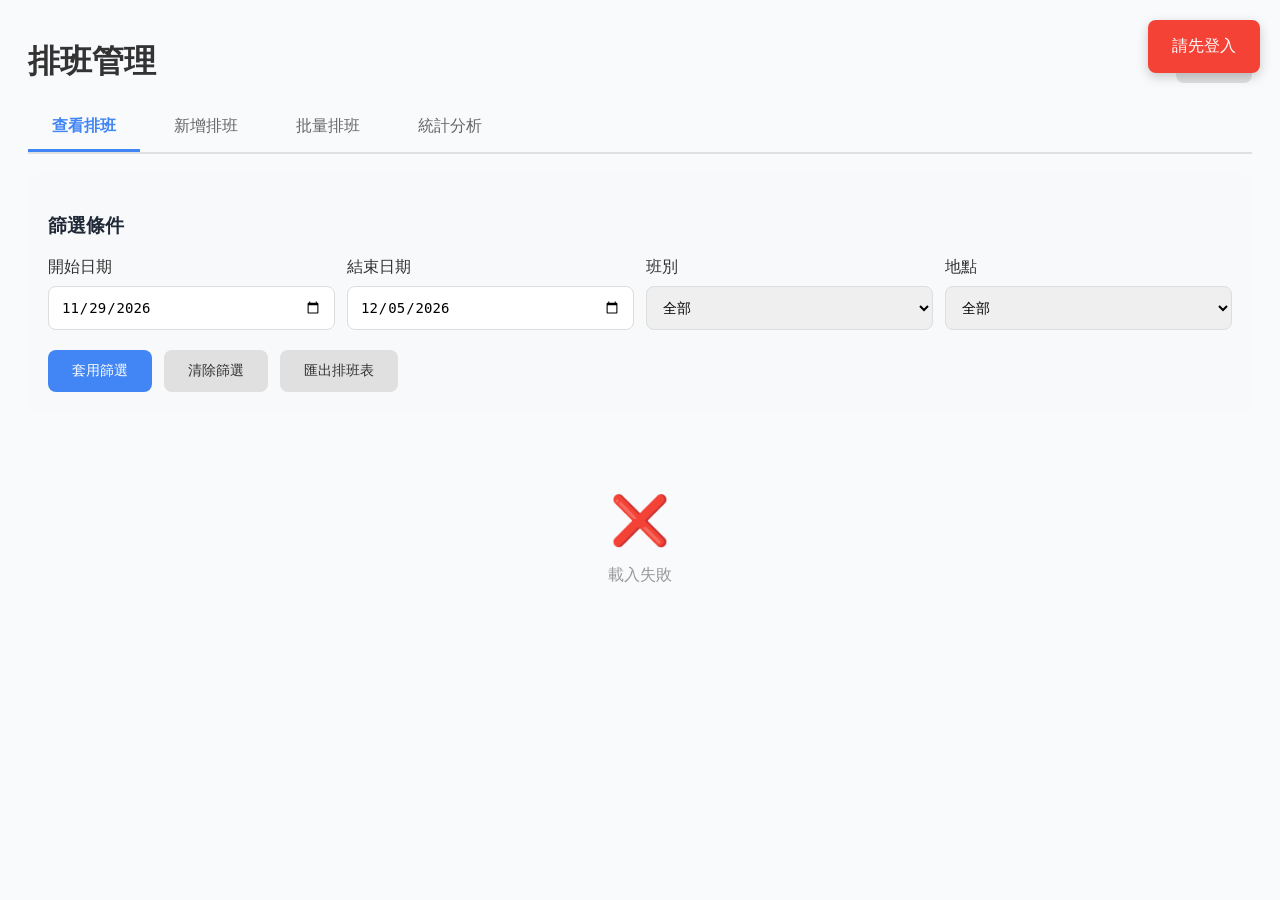
<file: shift.html>
<!DOCTYPE html>
<html lang="zh-TW">
<head>
    <meta charset="UTF-8">
    <meta name="viewport" content="width=device-width, initial-scale=1.0">
    <title data-i18n="SHIFT_PAGE_TITLE">排班管理 - 出勤系統</title>
    <link rel="stylesheet" href="style.css">
    <style>
        .shift-container {
            max-width: 1400px;
            margin: 20px auto;
            padding: 20px;
        }

        .page-header {
            display: flex;
            justify-content: space-between;
            align-items: center;
            margin-bottom: 20px;
        }

        .page-header h1 {
            margin: 0;
            color: #333;
        }

        .shift-tabs {
            display: flex;
            gap: 10px;
            margin-bottom: 20px;
            border-bottom: 2px solid #e0e0e0;
        }

        .shift-tab {
            padding: 12px 24px;
            background: none;
            border: none;
            border-bottom: 3px solid transparent;
            cursor: pointer;
            font-size: 16px;
            color: #666;
            transition: all 0.3s;
        }

        .shift-tab.active {
            color: #4285f4;
            border-bottom-color: #4285f4;
            font-weight: 600;
        }

        .shift-tab:hover {
            color: #4285f4;
        }

        .tab-content {
            display: none;
        }

        .tab-content.active {
            display: block;
        }

        .shift-card {
            background: white;
            border-radius: 12px;
            padding: 24px;
            margin-bottom: 20px;
            box-shadow: 0 2px 8px rgba(0,0,0,0.1);
        }

        .shift-form {
            display: grid;
            gap: 16px;
        }

        .form-group {
            display: flex;
            flex-direction: column;
        }

        .form-group label {
            margin-bottom: 8px;
            font-weight: 500;
            color: #333;
        }

        .form-group input,
        .form-group select,
        .form-group textarea {
            padding: 12px;
            border: 1px solid #ddd;
            border-radius: 8px;
            font-size: 14px;
        }

        .form-group textarea {
            min-height: 80px;
            resize: vertical;
        }

        .form-row {
            display: grid;
            grid-template-columns: repeat(auto-fit, minmax(200px, 1fr));
            gap: 16px;
        }

        .btn-group {
            display: flex;
            gap: 12px;
            margin-top: 20px;
        }

        .btn {
            padding: 12px 24px;
            border: none;
            border-radius: 8px;
            cursor: pointer;
            font-size: 14px;
            font-weight: 500;
            transition: all 0.3s;
        }

        .btn-primary {
            background: #4285f4;
            color: white;
        }

        .btn-primary:hover {
            background: #357ae8;
        }

        .btn-secondary {
            background: #e0e0e0;
            color: #333;
        }

        .btn-secondary:hover {
            background: #d0d0d0;
        }

        .btn-danger {
            background: #ea4335;
            color: white;
        }

        .btn-danger:hover {
            background: #d93025;
        }

        .shift-list {
            margin-top: 20px;
        }

        .shift-item {
            background: white;
            border-radius: 8px;
            padding: 16px;
            margin-bottom: 12px;
            border-left: 4px solid #4285f4;
            display: flex;
            justify-content: space-between;
            align-items: center;
            transition: all 0.3s;
        }

        .shift-item:hover {
            box-shadow: 0 4px 12px rgba(0,0,0,0.1);
            transform: translateY(-2px);
        }

        .shift-info {
            flex: 1;
        }

        .shift-info h3 {
            margin: 0 0 8px 0;
            color: #333;
            font-size: 16px;
        }

        .shift-info p {
            margin: 4px 0;
            color: #666;
            font-size: 14px;
        }

        .shift-actions {
            display: flex;
            gap: 8px;
        }

        .btn-icon {
            padding: 8px 16px;
            background: #f5f5f5;
            border: none;
            border-radius: 6px;
            cursor: pointer;
            font-size: 12px;
            transition: all 0.3s;
        }

        .btn-icon:hover {
            background: #e0e0e0;
        }

        .filter-section {
            background: #f8f9fa;
            padding: 20px;
            border-radius: 8px;
            margin-bottom: 20px;
        }

        .filter-row {
            display: grid;
            grid-template-columns: repeat(auto-fit, minmax(200px, 1fr));
            gap: 12px;
            margin-bottom: 12px;
        }

        .stats-grid {
            display: grid;
            grid-template-columns: repeat(auto-fit, minmax(200px, 1fr));
            gap: 16px;
            margin-bottom: 20px;
        }

        .stat-card {
            background: white;
            padding: 24px;
            border-radius: 12px;
            box-shadow: 0 2px 8px rgba(0,0,0,0.1);
            text-align: center;
        }

        .stat-value {
            font-size: 36px;
            font-weight: 700;
            color: #4285f4;
            margin: 8px 0;
        }

        .stat-label {
            color: #666;
            font-size: 14px;
            font-weight: 500;
        }

        .badge {
            display: inline-block;
            padding: 4px 12px;
            border-radius: 12px;
            font-size: 12px;
            font-weight: 600;
            margin-left: 8px;
        }

        .badge-morning {
            background: #fff3e0;
            color: #e65100;
        }

        .badge-afternoon {
            background: #e3f2fd;
            color: #0d47a1;
        }

        .badge-night {
            background: #f3e5f5;
            color: #4a148c;
        }

        .badge-full {
            background: #e8f5e9;
            color: #1b5e20;
        }

        .badge-custom {
            background: #fff9c4;
            color: #f57f17;
        }

        .shift-custom {
            background: #fff9c4;
            border-left-color: #fbc02d;
            color: #f57f17;
        }

        /* 排休樣式 */
        .badge-dayoff {
            background: #f5f5f5;
            color: #757575;
        }

        .shift-dayoff {
            background: #fafafa;
            border-left-color: #9e9e9e;
            color: #757575;
        }

        /* 排休日曆顯示 */
        .calendar-day.has-dayoff {
            background: #fafafa;
            border-color: #e0e0e0;
        }

        .shift-item-mini.shift-dayoff {
            background: #f5f5f5;
            border-left-color: #9e9e9e;
            color: #757575;
            font-style: italic;
        }

        .loading {
            text-align: center;
            padding: 40px;
            color: #666;
            grid-column: 1 / -1;
        }

        .loading::after {
            content: '...';
            animation: dots 1.5s infinite;
        }

        @keyframes dots {
            0%, 20% { content: '.'; }
            40% { content: '..'; }
            60%, 100% { content: '...'; }
        }

        .empty-state {
            text-align: center;
            padding: 60px 20px;
            color: #999;
        }

        .empty-state-icon {
            font-size: 48px;
            margin-bottom: 16px;
        }

        .required::after {
            content: ' *';
            color: #ea4335;
        }

        .batch-upload-area {
            border: 2px dashed #ddd;
            border-radius: 8px;
            padding: 40px;
            text-align: center;
            cursor: pointer;
            transition: all 0.3s;
        }

        .batch-upload-area:hover {
            border-color: #4285f4;
            background: #f8f9fa;
        }

        .batch-upload-area.drag-over {
            border-color: #4285f4;
            background: #e3f2fd;
        }

        /* ========================================
           月曆樣式
           ======================================== */

        /* 月份選擇器 */
        .calendar-header {
            background: white;
            border-radius: 12px;
            padding: 20px;
            margin: 20px 0;
            box-shadow: 0 2px 8px rgba(0,0,0,0.1);
            display: flex;
            justify-content: space-between;
            align-items: center;
            flex-wrap: wrap;
            gap: 16px;
        }

        .month-selector {
            display: flex;
            align-items: center;
            gap: 16px;
        }

        .month-btn {
            padding: 8px 16px;
            background: #4285f4;
            color: white;
            border: none;
            border-radius: 8px;
            cursor: pointer;
            font-size: 14px;
            transition: background 0.3s;
            font-weight: 500;
        }

        .month-btn:hover {
            background: #357abd;
        }

        .current-month {
            font-size: 20px;
            font-weight: bold;
            color: #333;
            min-width: 150px;
            text-align: center;
        }

        .today-btn {
            padding: 8px 16px;
            background: #f5f5f5;
            border: 1px solid #ddd;
            border-radius: 8px;
            cursor: pointer;
            font-size: 14px;
            transition: background 0.2s;
        }

        .today-btn:hover {
            background: #e0e0e0;
        }

        /* 月曆容器 */
        .calendar-container {
            background: white;
            border-radius: 12px;
            padding: 20px;
            margin-bottom: 20px;
            box-shadow: 0 2px 8px rgba(0,0,0,0.1);
        }

        .calendar-weekdays {
            display: grid;
            grid-template-columns: repeat(7, 1fr);
            gap: 8px;
            margin-bottom: 8px;
        }

        .calendar-weekday {
            text-align: center;
            padding: 12px 8px;
            font-weight: 600;
            color: #666;
            font-size: 14px;
            background: #f5f5f5;
            border-radius: 6px;
        }

        .calendar-grid {
            display: grid;
            grid-template-columns: repeat(7, 1fr);
            gap: 8px;
        }

        .calendar-day {
            background: #fafafa;
            border: 1px solid #e0e0e0;
            border-radius: 8px;
            padding: 8px;
            min-height: 120px;
            position: relative;
            transition: all 0.2s;
            cursor: pointer;
        }

        .calendar-day:hover {
            background: #f5f5f5;
            box-shadow: 0 2px 4px rgba(0,0,0,0.1);
            transform: translateY(-1px);
        }

        .calendar-day.other-month {
            background: #f9f9f9;
            opacity: 0.5;
        }

        .calendar-day.today {
            border: 2px solid #4285f4;
            background: #e3f2fd;
        }

        .calendar-day.has-shifts {
            background: white;
            border-color: #4285f4;
        }

        .day-number {
            font-size: 14px;
            font-weight: 600;
            color: #333;
            margin-bottom: 6px;
            display: block;
        }

        .calendar-day.today .day-number {
            color: #4285f4;
            font-size: 16px;
        }

        .calendar-day.other-month .day-number {
            color: #999;
        }

        .day-shifts {
            display: flex;
            flex-direction: column;
            gap: 4px;
            max-height: 90px;
            overflow-y: auto;
        }

        .day-shifts::-webkit-scrollbar {
            width: 4px;
        }

        .day-shifts::-webkit-scrollbar-track {
            background: #f1f1f1;
            border-radius: 10px;
        }

        .day-shifts::-webkit-scrollbar-thumb {
            background: #888;
            border-radius: 10px;
        }

        .shift-item-mini {
            padding: 5px 8px;
            border-radius: 5px;
            font-size: 11px;
            border-left: 3px solid;
            cursor: pointer;
            transition: all 0.2s;
            background: white;
        }

        .shift-item-mini:hover {
            transform: translateX(2px);
            box-shadow: 0 2px 4px rgba(0,0,0,0.15);
        }

        .shift-morning {
            background: #fff3e0;
            border-left-color: #ff9800;
            color: #e65100;
        }

        .shift-afternoon {
            background: #e3f2fd;
            border-left-color: #2196f3;
            color: #0d47a1;
        }

        .shift-night {
            background: #f3e5f5;
            border-left-color: #9c27b0;
            color: #4a148c;
        }

        .shift-full {
            background: #e8f5e9;
            border-left-color: #4caf50;
            color: #1b5e20;
        }

        .shift-item-name {
            font-weight: 600;
            white-space: nowrap;
            overflow: hidden;
            text-overflow: ellipsis;
            margin-bottom: 2px;
        }

        .shift-item-time {
            font-size: 10px;
            opacity: 0.8;
        }

        .shift-count {
            position: absolute;
            bottom: 6px;
            right: 6px;
            background: #4285f4;
            color: white;
            border-radius: 12px;
            padding: 3px 8px;
            font-size: 10px;
            font-weight: 600;
            box-shadow: 0 2px 4px rgba(0,0,0,0.2);
        }

        /* 分布圖表 */
        .distribution-section {
            background: white;
            border-radius: 12px;
            padding: 24px;
            margin-top: 20px;
            box-shadow: 0 2px 8px rgba(0,0,0,0.1);
        }

        .distribution-title {
            font-size: 18px;
            font-weight: bold;
            color: #333;
            margin-bottom: 20px;
            padding-bottom: 10px;
            border-bottom: 2px solid #f0f0f0;
        }

        .distribution-bars {
            display: flex;
            flex-direction: column;
            gap: 12px;
        }

        .distribution-bar-item {
            display: flex;
            align-items: center;
            gap: 12px;
        }

        .distribution-bar-label {
            min-width: 120px;
            font-size: 14px;
            color: #333;
            font-weight: 500;
        }

        .distribution-bar-container {
            flex: 1;
            height: 32px;
            background: #f5f5f5;
            border-radius: 6px;
            position: relative;
            overflow: hidden;
        }

        .distribution-bar {
            height: 100%;
            background: linear-gradient(90deg, #4285f4, #64b5f6);
            transition: width 0.5s ease;
            display: flex;
            align-items: center;
            padding-right: 8px;
            justify-content: flex-end;
        }

        .distribution-bar-value {
            font-size: 12px;
            color: white;
            font-weight: 600;
        }

        .shift-type-distribution {
            display: grid;
            grid-template-columns: repeat(auto-fit, minmax(250px, 1fr));
            gap: 16px;
        }

        .shift-type-stat {
            background: #f9f9f9;
            padding: 16px;
            border-radius: 8px;
            border: 1px solid #e0e0e0;
            transition: all 0.2s;
        }

        .shift-type-stat:hover {
            box-shadow: 0 2px 8px rgba(0,0,0,0.1);
            transform: translateY(-2px);
        }

        .shift-type-stat-header {
            display: flex;
            justify-content: space-between;
            align-items: center;
            margin-bottom: 12px;
        }

        .shift-type-label {
            padding: 6px 12px;
            border-radius: 6px;
            font-size: 14px;
            font-weight: 600;
        }

        .shift-type-count {
            font-size: 20px;
            font-weight: 700;
            color: #333;
        }

        .shift-type-bar-container {
            height: 10px;
            background: #e0e0e0;
            border-radius: 5px;
            overflow: hidden;
            margin: 8px 0;
        }

        .shift-type-bar {
            height: 100%;
            transition: width 0.5s ease;
        }

        .shift-type-percentage {
            font-size: 12px;
            color: #666;
            text-align: right;
            margin-top: 4px;
        }

        /* 響應式設計 */
        @media (max-width: 768px) {
            .shift-container {
                padding: 12px;
            }

            .shift-tabs {
                overflow-x: auto;
                -webkit-overflow-scrolling: touch;
            }

            .form-row,
            .filter-row {
                grid-template-columns: 1fr;
            }

            .shift-item {
                flex-direction: column;
                align-items: flex-start;
            }

            .shift-actions {
                width: 100%;
                margin-top: 12px;
                justify-content: flex-end;
            }

            .stats-grid {
                grid-template-columns: repeat(2, 1fr);
            }

            .calendar-header {
                flex-direction: column;
                align-items: stretch;
            }

            .month-selector {
                justify-content: center;
            }

            .today-btn {
                width: 100%;
            }

            .calendar-grid {
                gap: 4px;
            }

            .calendar-day {
                min-height: 80px;
                padding: 4px;
            }

            .day-number {
                font-size: 12px;
            }

            .shift-item-mini {
                font-size: 10px;
                padding: 3px 6px;
            }

            .distribution-bar-label {
                min-width: 80px;
                font-size: 12px;
            }

            .shift-type-distribution {
                grid-template-columns: 1fr;
            }
        }
    </style>
</head>
<body>
    <div class="shift-container">
        <div class="page-header">
            <h1 data-i18n="SHIFT_MANAGEMENT_TITLE">排班管理</h1>
            <button class="btn btn-secondary" onclick="goBack()" data-i18n="BTN_BACK">返回</button>
        </div>

        <div class="shift-tabs">
            <button class="shift-tab active" data-tab="view" data-i18n="SHIFT_TAB_VIEW">查看排班</button>
            <button class="shift-tab" data-tab="add" data-i18n="SHIFT_TAB_ADD">新增排班</button>
            <button class="shift-tab" data-tab="batch" data-i18n="SHIFT_TAB_BATCH">批量排班</button>
            <button class="shift-tab" data-tab="stats" data-i18n="SHIFT_TAB_STATS">統計分析</button>
        </div>

        <!-- 查看排班 -->
        <div id="view-tab" class="tab-content active">
            <div class="filter-section">
                <h3 data-i18n="SHIFT_FILTER_TITLE">篩選條件</h3>
                <div class="filter-row">
                    <div class="form-group">
                        <label data-i18n="SHIFT_START_DATE">開始日期</label>
                        <input type="date" id="filter-start-date">
                    </div>
                    <div class="form-group">
                        <label data-i18n="SHIFT_END_DATE">結束日期</label>
                        <input type="date" id="filter-end-date">
                    </div>
                    <div class="form-group">
                        <label data-i18n="SHIFT_TYPE_LABEL">班別</label>
                        <select id="filter-shift-type">
                            <option value="" data-i18n-option="OPTION_ALL">全部</option>
                            <option value="早班" data-i18n-option="SHIFT_TYPE_MORNING">早班</option>
                            <option value="中班" data-i18n-option="SHIFT_TYPE_AFTERNOON">中班</option>
                            <option value="晚班" data-i18n-option="SHIFT_TYPE_NIGHT">晚班</option>
                            <option value="全日班" data-i18n-option="SHIFT_TYPE_FULL">全日班</option>
                            <option value="排休" data-i18n-option="SHIFT_TYPE_DAYOFF">排休</option>
                            <option value="自訂" data-i18n-option="SHIFT_TYPE_CUSTOM">自訂</option>
                        </select>
                    </div>
                    <div class="form-group">
                        <label data-i18n="SHIFT_LOCATION_LABEL">地點</label>
                        <select id="filter-location">
                            <option value="" data-i18n-option="OPTION_ALL">全部</option>
                        </select>
                    </div>
                </div>
                <div class="btn-group">
                    <button class="btn btn-primary" onclick="filterShifts()" data-i18n="BTN_APPLY_FILTER">套用篩選</button>
                    <button class="btn btn-secondary" onclick="clearFilters()" data-i18n="BTN_CLEAR_FILTER">清除篩選</button>
                    <button class="btn btn-secondary" onclick="exportShifts()" data-i18n="BTN_EXPORT_SHIFTS">匯出排班表</button>
                </div>
            </div>

            <div class="shift-list" id="shift-list">
                <div class="loading" data-i18n="SHIFT_LOADING">載入中</div>
            </div>
        </div>

        <!-- 新增排班 -->
        <div id="add-tab" class="tab-content">
            <div class="shift-card">
                <h2 data-i18n="SHIFT_ADD_TITLE">新增排班</h2>
                <form class="shift-form" id="add-shift-form">
                    <div class="form-row">
                        <div class="form-group">
                            <label class="required" data-i18n="SHIFT_EMPLOYEE_LABEL">員工</label>
                            <select id="employee-select" required>
                                <option value="" data-i18n-option="SHIFT_SELECT_EMPLOYEE">請選擇員工</option>
                            </select>
                        </div>
                        <div class="form-group">
                            <label class="required" data-i18n="SHIFT_DATE_LABEL">日期</label>
                            <input type="date" id="shift-date" required>
                        </div>
                    </div>

                    <div class="form-row">
                        <div class="form-group">
                            <label class="required" data-i18n="SHIFT_TYPE_LABEL">班別</label>
                            <select id="shift-type" required>
                                <option value="" data-i18n-option="SHIFT_SELECT_TYPE">請選擇班別</option>
                                <option value="早班" data-i18n-option="SHIFT_MORNING_DESC">早班 (08:00-16:00)</option>
                                <option value="中班" data-i18n-option="SHIFT_AFTERNOON_DESC">中班 (12:00-20:00)</option>
                                <option value="晚班" data-i18n-option="SHIFT_NIGHT_DESC">晚班 (16:00-24:00)</option>
                                <option value="全日班" data-i18n-option="SHIFT_FULL_DESC">全日班 (09:00-18:00)</option>
                                <option value="排休" data-i18n-option="SHIFT_DAYOFF_DESC">排休 (休假日)</option>
                                <option value="自訂" data-i18n-option="SHIFT_CUSTOM_DESC">自訂時間</option>
                            </select>
                        </div>
                        <div class="form-group">
                            <label class="required" data-i18n="SHIFT_START_TIME">上班時間</label>
                            <input type="time" id="start-time" required>
                        </div>
                        <div class="form-group">
                            <label class="required" data-i18n="SHIFT_END_TIME">下班時間</label>
                            <input type="time" id="end-time" required>
                        </div>
                    </div>

                    <div class="form-group">
                        <label class="required" data-i18n="SHIFT_LOCATION_LABEL">地點</label>
                        <select id="shift-location" required>
                            <option value="" data-i18n-option="SHIFT_SELECT_LOCATION">請選擇地點</option>
                        </select>
                    </div>

                    <div class="form-group">
                        <label data-i18n="SHIFT_NOTE_LABEL">備註</label>
                        <textarea id="shift-note" data-i18n="SHIFT_NOTE_PLACEHOLDER" placeholder="輸入備註資訊..."></textarea>
                    </div>

                    <div class="btn-group">
                        <button type="submit" class="btn btn-primary" data-i18n="BTN_ADD_SHIFT">新增排班</button>
                        <button type="button" class="btn btn-secondary" onclick="resetForm()" data-i18n="BTN_RESET">重置</button>
                    </div>
                </form>
            </div>
        </div>

        <!-- 批量排班 -->
        <div id="batch-tab" class="tab-content">
            <div class="shift-card">
                <h2 data-i18n="SHIFT_BATCH_TITLE">批量新增排班</h2>
                <p style="color: #666; margin-bottom: 20px;" data-i18n="SHIFT_BATCH_DESC">
                    上傳 CSV 或 Excel 檔案批量新增排班。檔案格式: 員工ID, 員工姓名, 日期, 班別, 上班時間, 下班時間, 地點, 備註
                </p>
                
                <div class="batch-upload-area" id="upload-area">
                    <div class="empty-state-icon">📄</div>
                    <p data-i18n="SHIFT_UPLOAD_DESC">拖放檔案到此處，或點擊選擇檔案</p>
                    <input type="file" id="batch-file-input" accept=".csv,.xlsx,.xls" style="display: none;">
                    <button class="btn btn-primary" onclick="document.getElementById('batch-file-input').click()" data-i18n="BTN_SELECT_FILE">
                        選擇檔案
                    </button>
                </div>

                <div id="batch-preview" style="display: none; margin-top: 20px;">
                    <h3 data-i18n="SHIFT_PREVIEW_TITLE">預覽資料</h3>
                    <div id="preview-table"></div>
                    <div class="btn-group">
                        <button class="btn btn-primary" onclick="confirmBatchUpload()" data-i18n="BTN_CONFIRM_UPLOAD">確認上傳</button>
                        <button class="btn btn-secondary" onclick="cancelBatchUpload()" data-i18n="BTN_CANCEL">取消</button>
                    </div>
                </div>

                <div style="margin-top: 20px;">
                    <button class="btn btn-secondary" onclick="downloadTemplate()" data-i18n="BTN_DOWNLOAD_TEMPLATE">下載範本檔案</button>
                </div>
            </div>
        </div>

        <!-- 統計分析 -->
        <div id="stats-tab" class="tab-content">
            <!-- 統計卡片 -->
            <div id="stats-grid" class="stats-grid">
                <div class="loading" data-i18n="SHIFT_STATS_LOADING">載入統計資料中</div>
            </div>

            <!-- 月份選擇器 -->
            <div class="calendar-header">
                <div class="month-selector">
                    <button class="month-btn" onclick="previousMonth()" data-i18n="BTN_PREV_MONTH">◀ 上個月</button>
                    <div class="current-month" id="current-month">2025年10月</div>
                    <button class="month-btn" onclick="nextMonth()" data-i18n="BTN_NEXT_MONTH">下個月 ▶</button>
                </div>
                <button class="today-btn" onclick="goToToday()" data-i18n="BTN_TODAY">回到今天</button>
            </div>

            <!-- 完整月曆 -->
            <div class="calendar-container">
                <div class="calendar-weekdays">
                    <div class="calendar-weekday" data-i18n="WEEK_SUNDAY">日</div>
                    <div class="calendar-weekday" data-i18n="WEEK_MONDAY">一</div>
                    <div class="calendar-weekday" data-i18n="WEEK_TUESDAY">二</div>
                    <div class="calendar-weekday" data-i18n="WEEK_WEDNESDAY">三</div>
                    <div class="calendar-weekday" data-i18n="WEEK_THURSDAY">四</div>
                    <div class="calendar-weekday" data-i18n="WEEK_FRIDAY">五</div>
                    <div class="calendar-weekday" data-i18n="WEEK_SATURDAY">六</div>
                </div>
                <div id="calendar-grid" class="calendar-grid">
                    <div class="loading" data-i18n="SHIFT_CALENDAR_LOADING">載入月曆中</div>
                </div>
            </div>

            <!-- 排班分布 -->
            <div id="shift-distribution">
                <!-- 動態載入 -->
            </div>
        </div>
    </div>

    <script src="config.js"></script>
    <script src="shift.js"></script>
</body>
</html>
</file>
<file: style.css>
/* style.css */

/* ======================================= */
/* 亮色模式 / 預設樣式 (Light Mode / Default) */
/* ======================================= */
body {
    /* Tailwind: bg-gray-50 (Light Mode Base Background) */
    background-color: #f8fafc;
    font-family: 'Inter', ui-sans-serif, system-ui, -apple-system, BlinkMacSystemFont, "Segoe UI", Roboto, "Helvetica Neue", Arial, "Noto Sans", sans-serif, "Apple Color Emoji", "Segoe UI Emoji", "Segoe UI Symbol", "Noto Color Emoji";
    /* 全域文字顏色 (Tailwind: text-gray-900) */
    color: #1f2937;
}

/* --- Card --- */
.card {
    /* Tailwind: bg-white */
    background-color: white;
    border-radius: 0.75rem;
    box-shadow: 0 4px 6px -1px rgb(0 0 0 / 0.1), 0 2px 4px -2px rgb(0 0 0 / 0.1);
    transition: all 0.3s ease-in-out;
}

/* --- Main Image (Logo) --- */
.main-image {
    width: auto;
    max-width: 400px;
    height: auto;
    margin: 0 auto 1.5rem;
    display: block;
    object-fit: contain;
    background-color: white;
    padding: 1.5rem;
    border-radius: 1rem;
}

/* 暗黑模式下的 Logo 調整 */
html.dark .main-image {
    background-color: white;
    filter: none;
}

/* --- Primary Button --- */
.btn-primary {
    /* Tailwind: bg-indigo-600 */
    background-color: #4f46e5;
    color: white;
    transition: background-color 0.2s;
}
.btn-primary:hover {
    /* Tailwind: bg-indigo-700 */
    background-color: #4338ca;
}

/* --- Secondary Button --- */
.btn-secondary {
    /* Tailwind: bg-gray-200 */
    background-color: #e5e7eb;
    /* Tailwind: text-gray-800 */
    color: #374151;
    transition: background-color 0.2s;
}
.btn-secondary:hover {
    /* Tailwind: bg-gray-300 */
    background-color: #d1d5db;
}

/* --- Warning Button --- */
.btn-warning {
    /* Tailwind: bg-orange-500 */
    background-color: #f97316;
    color: white;
    transition: background-color 0.2s;
}
.btn-warning:hover {
    /* Tailwind: bg-orange-600 */
    background-color: #ea580c;
}

/* ======================================= */
/* 暗黑模式 / Dark Mode (使用 html.dark)      */
/* ======================================= */

/* --- 全域背景 --- */
html.dark body {
    /* Tailwind: dark:bg-gray-900 */
    background-color: #111827;
    /* 全域文字顏色 (Tailwind: dark:text-gray-100) */
    color: #f3f4f6;
}

/* --- Card --- */
html.dark .card {
    /* Tailwind: dark:bg-gray-800 */
    background-color: #1f2937;
    /* 調整陰影以適應深色背景 */
    box-shadow: 0 10px 15px -3px rgb(255 255 255 / 0.05), 0 4px 6px -4px rgb(255 255 255 / 0.05);
}

/* --- Primary Button --- */
html.dark .btn-primary {
    /* Tailwind: dark:bg-indigo-700 */
    background-color: #4338ca;
}
html.dark .btn-primary:hover {
    /* Tailwind: dark:bg-indigo-600 */
    background-color: #4f46e5;
}

/* --- Secondary Button --- */
html.dark .btn-secondary {
    /* Tailwind: dark:bg-gray-700 */
    background-color: #374151;
    /* Tailwind: dark:text-gray-200 */
    color: #e5e7eb;
}
html.dark .btn-secondary:hover {
    /* Tailwind: dark:bg-gray-600 */
    background-color: #4b5563;
}

/* ======================================= */
/* 其他樣式 (Other Styles) */
/* ======================================= */

/* --- Fade In Animation --- */
.fade-in {
    animation: fadeIn 0.5s ease-in-out;
}
@keyframes fadeIn {
    from { opacity: 0; transform: translateY(-10px); }
    to { opacity: 1; transform: translateY(0); }
}

/* --- Notification --- */
.notification {
    position: fixed;
    top: 1rem;
    right: 1rem;
    z-index: 50;
    border-radius: 0.5rem;
    padding: 1rem 1.5rem;
    box-shadow: 0 10px 15px -3px rgb(0 0 0 / 0.1), 0 4px 6px -4px rgb(0 0 0 / 0.1);
    transform: translateX(200%);
    transition: transform 0.5s ease-in-out;
    background-color: white;
}
.notification.show {
    transform: translateX(0);
}

html.dark .notification {
    background-color: #374151;
    color: #f3f4f6;
}

/* --- Day Cell Styles (日曆單元格) --- */
.day-cell {
    padding: 0.5rem;
    text-align: center;
    border-radius: 0.5rem;
    cursor: pointer;
    user-select: none;
    transition: all 0.2s;
}

/* 亮色模式 */
.day-cell.future-day { background-color: #d1d5db; color: #4b5563; }
.day-cell.normal-day { background-color: #f3f4f6; color: #1f2937; }
.day-cell.abnormal-day { background-color: #fecaca; color: #ef4444; }
.day-cell.pending-adjustment { background-color: #fde68a; color: #d97706; }
.day-cell.pending-virtual { background-color: #e9d5ff; color: #9333ea; }
.day-cell.approved-virtual { background-color: #bfdbfe; color: #2563eb; }
.day-cell.day-off { background-color: #ccfbf1; color: #0d9488; }
.day-cell.today { background-color: #86efac; color: #166534; font-weight: bold; }
.day-cell:hover {
    transform: translateY(-2px);
    box-shadow: 0 2px 4px -1px rgb(0 0 0 / 0.1), 0 1px 2px -1px rgb(0 0 0 / 0.1);
}

/* 暗黑模式下的日曆單元格 */
html.dark .day-cell.future-day { background-color: #374151; color: #9ca3af; }
html.dark .day-cell.normal-day { background-color: #1f2937; color: #d1d5db; }
html.dark .day-cell.abnormal-day { background-color: #991b1b; color: #fecaca; }
html.dark .day-cell.pending-adjustment { background-color: #92400e; color: #fde68a; }
html.dark .day-cell.pending-virtual { background-color: #581c87; color: #e9d5ff; }
html.dark .day-cell.approved-virtual { background-color: #1e40af; color: #bfdbfe; }
html.dark .day-cell.day-off { background-color: #065f46; color: #ccfbf1; }
html.dark .day-cell.today {
    background-color: #15803d;
    color: #bbf7d0;
}
html.dark .day-cell:hover {
    transform: translateY(-2px);
    box-shadow: 0 2px 4px -1px rgb(255 255 255 / 0.1), 0 1px 2px -1px rgb(255 255 255 / 0.05);
}

/* --- Map Styles --- */
#map {
    background: #1e1e1e;
}

/* 暗黑模式下的 Leaflet 地圖 */
html.dark .leaflet-layer,
html.dark .leaflet-control-zoom-in,
html.dark .leaflet-control-zoom-out,
html.dark .leaflet-control-attribution {
    filter: invert(100%) hue-rotate(180deg) brightness(95%) contrast(90%);
}

/* ======================================= */
/* 薪資系統專屬樣式 (Salary System Styles) */
/* ======================================= */

.salary-card-gradient {
    background: linear-gradient(135deg, #667eea 0%, #764ba2 100%);
}

.metric-card {
    position: relative;
    overflow: hidden;
    background: white;
    border-radius: 16px;
    padding: 1.5rem;
    border: 1px solid #e2e8f0;
    transition: all 0.3s ease;
}

.metric-card::before {
    content: '';
    position: absolute;
    top: 0;
    right: 0;
    width: 100px;
    height: 100px;
    background: radial-gradient(circle, rgba(102,126,234,0.1) 0%, transparent 70%);
}

.metric-card:hover {
    transform: translateY(-4px);
    box-shadow: 0 12px 24px rgba(102, 126, 234, 0.15);
}

html.dark .metric-card {
    background: #1e293b;
    border-color: #334155;
}

.amount-display {
    font-family: 'SF Mono', 'Consolas', 'Monaco', monospace;
    font-size: 2rem;
    font-weight: 700;
    letter-spacing: -0.02em;
    background: linear-gradient(135deg, #667eea 0%, #764ba2 100%);
    -webkit-background-clip: text;
    -webkit-text-fill-color: transparent;
    background-clip: text;
    color: transparent;
}

/* 修復紅色金額顯示 */
.amount-display.text-red-500 {
    background: linear-gradient(135deg, #f093fb 0%, #f5576c 100%);
    -webkit-background-clip: text;
    -webkit-text-fill-color: transparent;
    background-clip: text;
    color: transparent;
}

/* 修復白色金額顯示 */
.amount-display.text-white {
    background: none;
    -webkit-background-clip: unset;
    -webkit-text-fill-color: white;
    background-clip: unset;
    color: white;
}

.detail-section {
    background: #f8fafc;
    border-radius: 12px;
    padding: 1.5rem;
    border: 1px solid #e2e8f0;
}

html.dark .detail-section {
    background: #0f172a;
    border-color: #334155;
}

.detail-row {
    display: flex;
    justify-content: space-between;
    align-items: center;
    padding: 0.75rem 0;
    border-bottom: 1px solid rgba(0,0,0,0.05);
    transition: all 0.2s;
}

.detail-row:last-child {
    border-bottom: none;
}

.detail-row:hover {
    background: rgba(102,126,234,0.05);
    padding-left: 0.5rem;
    padding-right: 0.5rem;
    border-radius: 0.5rem;
}

html.dark .detail-row {
    border-bottom-color: rgba(255,255,255,0.05);
}

.section-header {
    display: flex;
    align-items: center;
    gap: 0.75rem;
    margin-bottom: 1.5rem;
}

.section-header::before {
    content: '';
    width: 4px;
    height: 24px;
    background: linear-gradient(135deg, #667eea 0%, #764ba2 100%);
    border-radius: 2px;
}

.status-badge {
    display: inline-flex;
    align-items: center;
    padding: 0.25rem 0.75rem;
    border-radius: 9999px;
    font-size: 0.75rem;
    font-weight: 600;
    text-transform: uppercase;
    letter-spacing: 0.05em;
}

.status-calculated {
    background: linear-gradient(135deg, #4facfe15 0%, #00f2fe15 100%);
    color: #0891b2;
    border: 1px solid #06b6d420;
}

.status-paid {
    background: linear-gradient(135deg, #11998e15 0%, #38ef7d15 100%);
    color: #059669;
    border: 1px solid #10b98120;
}

.history-item {
    background: white;
    border-radius: 12px;
    padding: 1.25rem;
    border: 1px solid #e2e8f0;
    transition: all 0.3s cubic-bezier(0.4, 0, 0.2, 1);
}

html.dark .history-item {
    background: #1e293b;
    border-color: #334155;
}

.history-item:hover {
    transform: translateX(8px);
    box-shadow: 0 10px 20px rgba(102,126,234,0.15);
    border-color: #667eea;
}

.form-section {
    background: linear-gradient(135deg, #667eea05 0%, #764ba205 100%);
    border-radius: 16px;
    padding: 2rem;
    border: 1px solid rgba(102,126,234,0.1);
}

.input-group {
    margin-bottom: 1.5rem;
}

.input-label {
    display: block;
    font-weight: 600;
    color: #475569;
    margin-bottom: 0.5rem;
    font-size: 0.875rem;
    text-transform: uppercase;
    letter-spacing: 0.05em;
}

html.dark .input-label {
    color: #cbd5e1;
}

.bank-info-badge {
    display: inline-flex;
    align-items: center;
    gap: 0.5rem;
    padding: 0.5rem 1rem;
    background: linear-gradient(135deg, #667eea10 0%, #764ba210 100%);
    border-radius: 8px;
    border: 1px solid rgba(102,126,234,0.2);
    font-size: 0.875rem;
}

/* 表單輸入元素 */
.form-input,
.form-select,
.form-textarea {
    width: 100%;
    padding: 0.5rem 0.75rem;
    border: 1px solid #e2e8f0;
    border-radius: 0.5rem;
    background-color: white;
    color: #1f2937;
    transition: all 0.2s;
}

.form-input:focus,
.form-select:focus,
.form-textarea:focus {
    outline: none;
    border-color: #667eea;
    box-shadow: 0 0 0 3px rgba(102, 126, 234, 0.1);
}

html.dark .form-input,
html.dark .form-select,
html.dark .form-textarea {
    background-color: #374151;
    border-color: #4b5563;
    color: #f3f4f6;
}

html.dark .form-input:focus,
html.dark .form-select:focus,
html.dark .form-textarea:focus {
    border-color: #818cf8;
    box-shadow: 0 0 0 3px rgba(129, 140, 248, 0.1);
}

/* Loading Spinner */
.loading-spinner {
    width: 40px;
    height: 40px;
    border: 4px solid #e5e7eb;
    border-top-color: #667eea;
    border-radius: 50%;
    animation: spin 1s linear infinite;
}

@keyframes spin {
    to { transform: rotate(360deg); }
}

html.dark .loading-spinner {
    border-color: #374151;
    border-top-color: #818cf8;
}

/* Info Card (用於薪資計算結果顯示) */
.info-card {
    background: white;
    border-radius: 12px;
    padding: 1rem;
    border: 1px solid #e2e8f0;
}

html.dark .info-card {
    background: #1e293b;
    border-color: #334155;
}

.info-card.salary-card {
    background: linear-gradient(135deg, #667eea 0%, #764ba2 100%);
    border: none;
    color: white;
}

.info-label {
    font-size: 0.75rem;
    font-weight: 600;
    color: #6b7280;
    text-transform: uppercase;
    letter-spacing: 0.05em;
    margin-bottom: 0.25rem;
}

html.dark .info-label {
    color: #9ca3af;
}

.info-card.salary-card .info-label {
    color: rgba(255, 255, 255, 0.8);
}

.info-value {
    font-size: 1.5rem;
    font-weight: 700;
    color: #1f2937;
    font-family: 'SF Mono', 'Consolas', 'Monaco', monospace;
}

html.dark .info-value {
    color: #f3f4f6;
}

.info-card.salary-card .info-value {
    color: white;
}

/* ======================================= */
/* 地點管理功能樣式 (Location Management) */
/* ======================================= */

/* 自訂拉桿樣式 */
input[type="range"]::-webkit-slider-thumb {
    appearance: none;
    width: 20px;
    height: 20px;
    background: #4F46E5;
    cursor: pointer;
    border-radius: 50%;
    box-shadow: 0 0 2px rgba(0,0,0,0.3);
}

input[type="range"]::-moz-range-thumb {
    width: 20px;
    height: 20px;
    background: #4F46E5;
    cursor: pointer;
    border-radius: 50%;
    box-shadow: 0 0 2px rgba(0,0,0,0.3);
    border: none;
}

input[type="range"]::-webkit-slider-thumb:hover {
    background: #4338CA;
}

input[type="range"]::-moz-range-thumb:hover {
    background: #4338CA;
}

html.dark input[type="range"]::-webkit-slider-thumb {
    background: #818CF8;
}

html.dark input[type="range"]::-moz-range-thumb {
    background: #818CF8;
}

/* 搜尋結果樣式 */
#search-results-list li {
    padding: 12px;
    cursor: pointer;
    border-bottom: 1px solid #e5e7eb;
    transition: background-color 0.2s;
}

#search-results-list li:hover {
    background-color: #f3f4f6;
}

html.dark #search-results-list li {
    border-bottom: 1px solid #4b5563;
}

html.dark #search-results-list li:hover {
    background-color: #374151;
}

#search-results-list li:last-child {
    border-bottom: none;
}

/* 加班資訊卡片樣式 */
.overtime-card {
    background: linear-gradient(135deg, #fff7ed 0%, #ffedd5 100%);
    border: 2px solid #fb923c;
    border-radius: 0.75rem;
    padding: 1rem;
    margin-top: 0.75rem;
    box-shadow: 0 2px 8px rgba(251, 146, 60, 0.15);
}

.dark .overtime-card {
    background: linear-gradient(135deg, rgba(251, 146, 60, 0.1) 0%, rgba(251, 191, 36, 0.1) 100%);
    border-color: rgba(251, 146, 60, 0.5);
}

/* 加班時數標籤 */
.overtime-badge {
    background: #ea580c;
    color: white;
    padding: 0.25rem 0.75rem;
    border-radius: 9999px;
    font-size: 0.75rem;
    font-weight: 700;
}

/* 日曆上的加班標記 */
.day-cell.has-overtime {
    position: relative;
}

.day-cell.has-overtime::after {
    content: '⏰';
    position: absolute;
    top: 2px;
    right: 2px;
    font-size: 10px;
}

/* ======================================= */
/* 請假日樣式 (Leave Day Styles) */
/* ======================================= */

/* 亮色模式 - 請假日 */
.day-cell.leave-day {
    background: linear-gradient(135deg, #dbeafe 0%, #bfdbfe 100%);
    color: #1e40af;
    border: 2px solid #3b82f6;
}

/* 暗黑模式 - 請假日 */
html.dark .day-cell.leave-day {
    background: linear-gradient(135deg, #1e3a8a 0%, #1e40af 100%);
    color: #bfdbfe;
    border: 2px solid #3b82f6;
}

/* 日期單元格內容佈局 */
.day-cell-content {
    display: flex;
    flex-direction: column;
    align-items: center;
    justify-content: center;
    height: 100%;
    position: relative;
}

.day-number {
    font-size: 0.875rem;
    font-weight: 500;
}

/* 狀態圖示容器 */
.status-icons {
    display: flex;
    gap: 2px;
    margin-top: 2px;
    flex-wrap: wrap;
    justify-content: center;
}

.status-icon {
    font-size: 0.625rem;
    line-height: 1;
}

/* 響應式調整 */
@media (max-width: 640px) {
    .status-icon {
        font-size: 0.5rem;
    }
    
    .day-number {
        font-size: 0.75rem;
    }
}

/* 請假且打卡異常的日期（同時顯示兩種狀態） */
.day-cell.leave-day.abnormal-day {
    background: linear-gradient(135deg, #fecaca 0%, #bfdbfe 100%);
    border: 2px dashed #ef4444;
}

html.dark .day-cell.leave-day.abnormal-day {
    background: linear-gradient(135deg, #991b1b 0%, #1e40af 100%);
    border: 2px dashed #ef4444;
}
</file>
